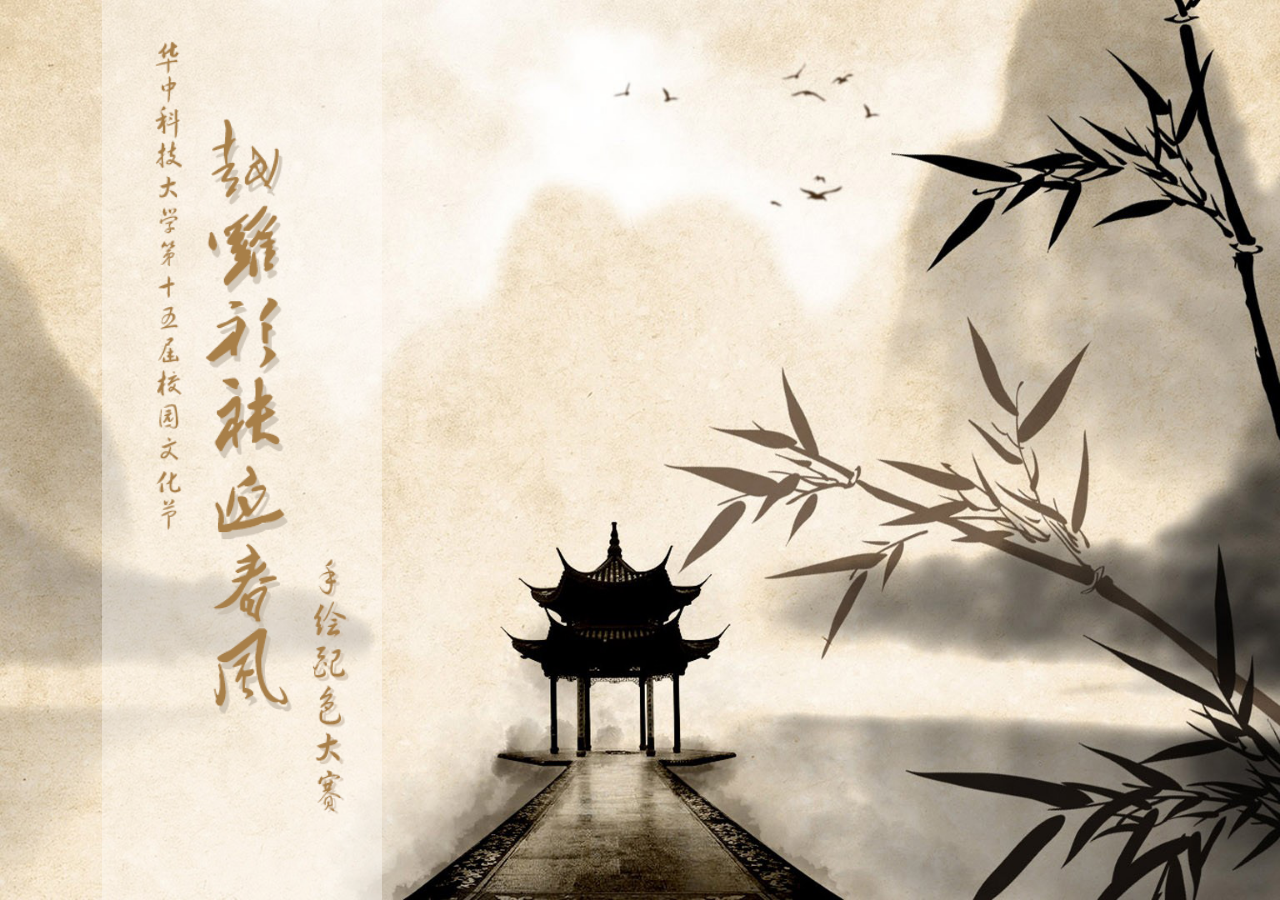
<file: doc/1/index.html>
<!doctype html>
<html lang="en">

<head>
    <meta charset="UTF-8">
    <title>index</title>
    <link rel="stylesheet" href="main.css" />
</head>

<body>
    <div id="wrapper">
        <a class="admin" href="http://westudio.us/" target="_blank"></a>
        <img class="sidepic" src="images/side.png" alt="side">
        <div class="main">
            <img class="img-word" src="images/word1.png" alt="word1">
            <img class="img-person" src="images/person.png" alt="person">

            <div class="content">
                <div id="page1">
                    <div class="title"><img src="images/fan.png" alt="fan">主题</div>
                    <p>中国文化，源远流长，五千年的灿烂文明，是每一个炎黄子孙的骄傲！如今，各国文化，百家争鸣，中国文化在天地间脉动，巨龙的心跳如此沉稳有力！作为新时代的优秀大学生，历史的辉煌与屈辱，科技的发展与差距，鞭笞着我们朝着辉煌进发!忆往昔峥嵘，奏青春华章，数风流人物，还看今朝！乘着发展的浪潮，光明的时代推动这所名校岿然崛起。值此校文化节之际，愿众华中大师生学子共执绘笔，为青春梦想增色，描绘出华科学子心中那瑰丽多彩的中国文化！</p>
                    <div class="title"><img src="images/fan.png" alt="fan">形式与内容</div>
                    <p>作为校文化节的众多活动之一，本次活动通过路演现场对一定主题的图片自由配色，增强广大师生对于色彩搭配以及图形设计的兴趣，使自身进一步受到文化艺术的熏陶，并提升师生的自豪感、自我认同感与对华中大的热爱；同时也在活动过程中引导参赛者作为一名新时代的大学生对于青春的思考与诠释，提高对梦想的理解。</p>
                    <div class="title"><img src="images/fan.png" alt="fan">评选规则</div>
                    <p>一个IP地址职能投一次票；人气奖不包含在决赛名单内，决赛共6名，进行文化衫的制作；网站主要用于初赛作品投票、人气奖与进入决赛名单、获奖作品展示。</p>
                </div>
                <div id="page2"></div>
                <div id="page3"></div>
            </div>

            <div id="sidebar">
                <div id="toPage1">禮</div>
                <div id="toPage2">科舉</div>
                <div id="toPage3">狀元榜</div>
            </div>
        </div>
    </div>
    <script src="http://libs.baidu.com/jquery/1.9.0/jquery.js"></script>
    <script src="main.js"></script>
</body>

</html>
</file>
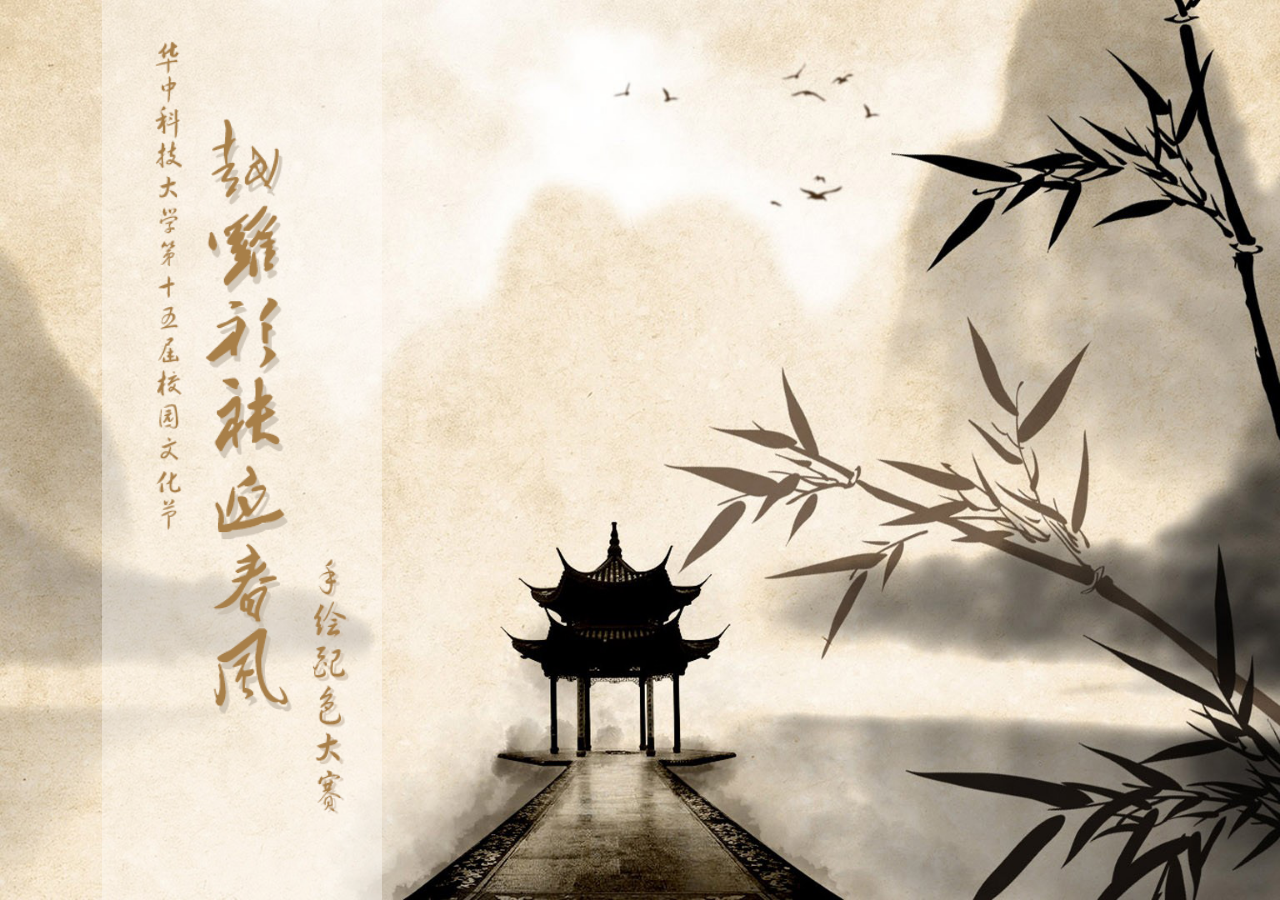
<file: doc/4/index.html>
<!doctype html>
<html lang="en">

<head>
    <meta charset="UTF-8">
    <title>第三届手绘配色大赛</title>
    <link rel="stylesheet" href="main.css" />
</head>

<body>
    <div id="wrapper">
        <a class="admin" href="http://westudio.us/" target="_blank"></a>
        <img class="sidepic" src="images/side.png" alt="side">
        <div class="main">
            <img class="img-word" src="images/word1.png" alt="word1">
            <img class="img-person" src="images/person.png" alt="person">

            <div class="content">
                <div id="page1">
                    <h1>华中科技大学<br>第十五届校园文化节之<br>越罗衫袂迎春风" ——第三届手绘配色大赛</h1>
                    <div class="title"><img src="images/fan.png" alt="fan">主题</div>
                    <p>中国文化，源远流长，五千年的灿烂文明，是每一个炎黄子孙的骄傲！如今，各国文化，百家争鸣，中国文化在天地间脉动，巨龙的心跳如此沉稳有力！作为新时代的优秀大学生，历史的辉煌与屈辱，科技的发展与差距，鞭笞着我们朝着辉煌进发!忆往昔峥嵘，奏青春华章，数风流人物，还看今朝！乘着发展的浪潮，光明的时代推动这所名校岿然崛起。值此校文化节之际，愿众华中大师生学子共执绘笔，为青春梦想增色，描绘出华科学子心中那瑰丽多彩的中国文化！</p>
                    <div class="title"><img src="images/fan.png" alt="fan">形式与内容</div>
                    <p>作为校文化节的众多活动之一，本次活动通过路演现场对一定主题的图片自由配色，增强广大师生对于色彩搭配以及图形设计的兴趣，使自身进一步受到文化艺术的熏陶，并提升师生的自豪感、自我认同感与对华中大的热爱；同时也在活动过程中引导参赛者作为一名新时代的大学生对于青春的思考与诠释，提高对梦想的理解。</p>
                    <div class="title"><img src="images/fan.png" alt="fan">评选规则</div>
                    <p>一个IP地址职能投一次票；人气奖不包含在决赛名单内，决赛共6名，进行文化衫的制作；网站主要用于初赛作品投票、人气奖与进入决赛名单、获奖作品展示</p>
                    <h2>主办单位：华中科技大学学生会<br>承办单位：生命科学与技术学院学联会</h2>
                    <h3>Designed By <img id="logo" src="images/logo.png" alt="logo"></h3>
                </div>
                <div id="page2"></div>
                <div id="page3"></div>
            </div>

            <div id="sidebar">
                <div id="toPage1">禮</div>
                <div id="toPage2">科舉</div>
                <div id="toPage3">狀元榜</div>
            </div>
        </div>
    </div>
    <script src="http://libs.baidu.com/jquery/1.9.0/jquery.js"></script>
    <script src="main.js"></script>
</body>

</html>
</file>
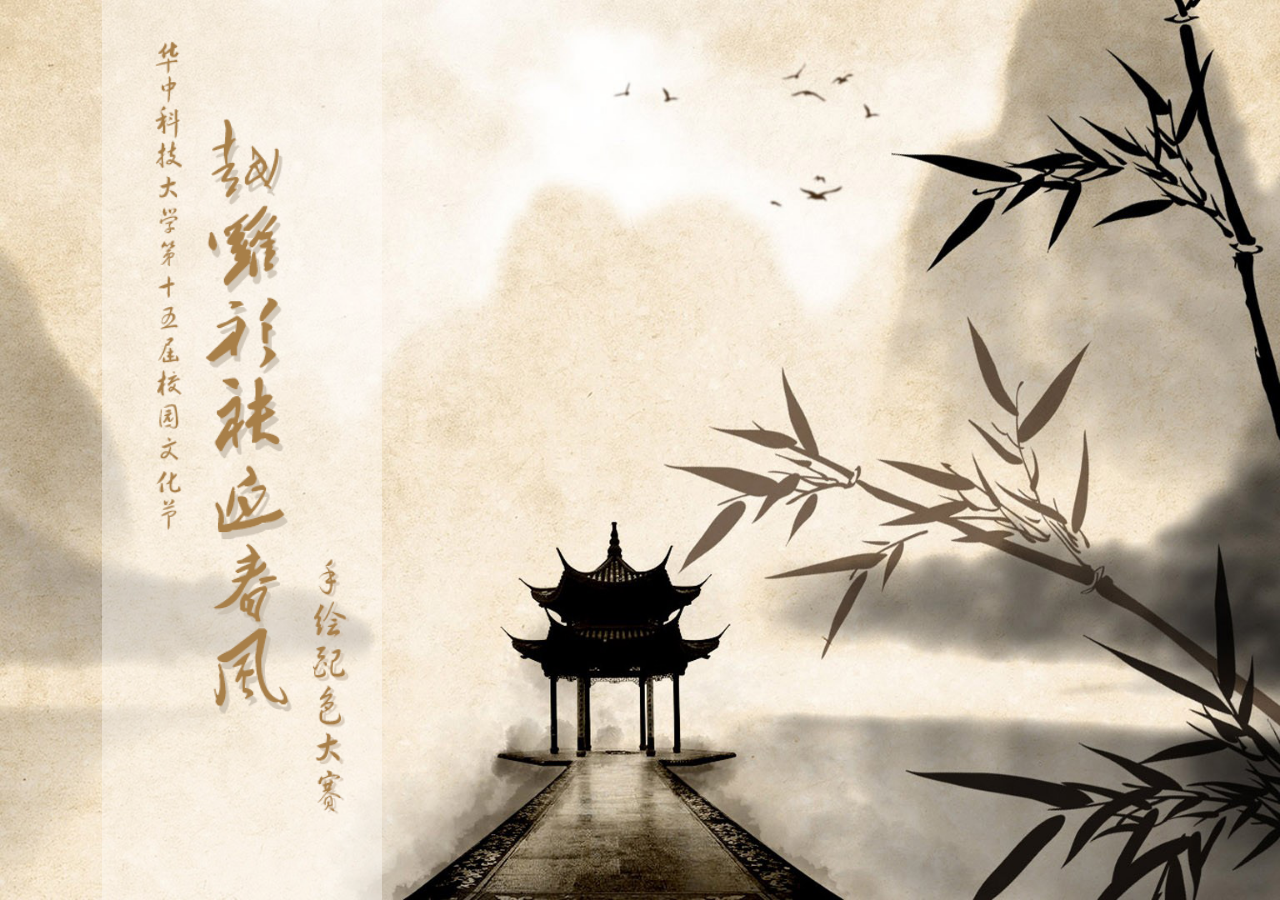
<file: doc/3/outsourcing-vote/index.html>
<!doctype html>
<html lang="en">

<head>
    <meta charset="UTF-8">
    <title>第三届手绘配色大赛</title>
    <link rel="stylesheet" href="main.css" />
</head>

<body>
    <div id="wrapper">
        <a class="admin" href="http://westudio.us/" target="_blank"></a>
        <img class="sidepic" src="images/side.png" alt="side">
        <div class="main">
            <img class="img-word" src="images/word1.png" alt="word1">
            <img class="img-person" src="images/person.png" alt="person">

            <div class="content">
                <div id="page1">
                    <h1>华中科技大学<br>第十五届校园文化节<br>越罗衫袂迎春风" ——手绘配色大赛</h1>
                    <div class="title"><img src="images/fan.png" alt="fan">主题</div>
                    <p>中国文化，源远流长，五千年的灿烂文明，是每一个炎黄子孙的骄傲！如今，各国文化，百家争鸣，中国文化在天地间脉动，巨龙的心跳如此沉稳有力！作为新时代的优秀大学生，历史的辉煌与屈辱，科技的发展与差距，鞭笞着我们朝着辉煌进发!忆往昔峥嵘，奏青春华章，数风流人物，还看今朝！乘着发展的浪潮，光明的时代推动这所名校岿然崛起。值此校文化节之际，愿众华中大师生学子共执绘笔，为青春梦想增色，描绘出华科学子心中那瑰丽多彩的中国文化！</p>
                    <div class="title"><img src="images/fan.png" alt="fan">形式与内容</div>
                    <p>作为校文化节的众多活动之一，本次活动通过路演现场对一定主题的图片自由配色，增强广大师生对于色彩搭配以及图形设计的兴趣，使自身进一步受到文化艺术的熏陶，并提升师生的自豪感、自我认同感与对华中大的热爱；同时也在活动过程中引导参赛者作为一名新时代的大学生对于青春的思考与诠释，提高对梦想的理解。</p>
                    <div class="title"><img src="images/fan.png" alt="fan">评选规则</div>
                    <p>一个IP地址职能投一次票；人气奖不包含在决赛名单内，决赛共6名，进行文化衫的制作；网站主要用于初赛作品投票、人气奖与进入决赛名单、获奖作品展示。</p>
                </div>
                <div id="page2"></div>
                <div id="page3"></div>
            </div>

            <div id="sidebar">
                <div id="toPage1">禮</div>
                <div id="toPage2">科舉</div>
                <div id="toPage3">狀元榜</div>
            </div>
        </div>
    </div>
    <script src="http://libs.baidu.com/jquery/1.9.0/jquery.js"></script>
    <script src="main.js"></script>
</body>

</html>
</file>
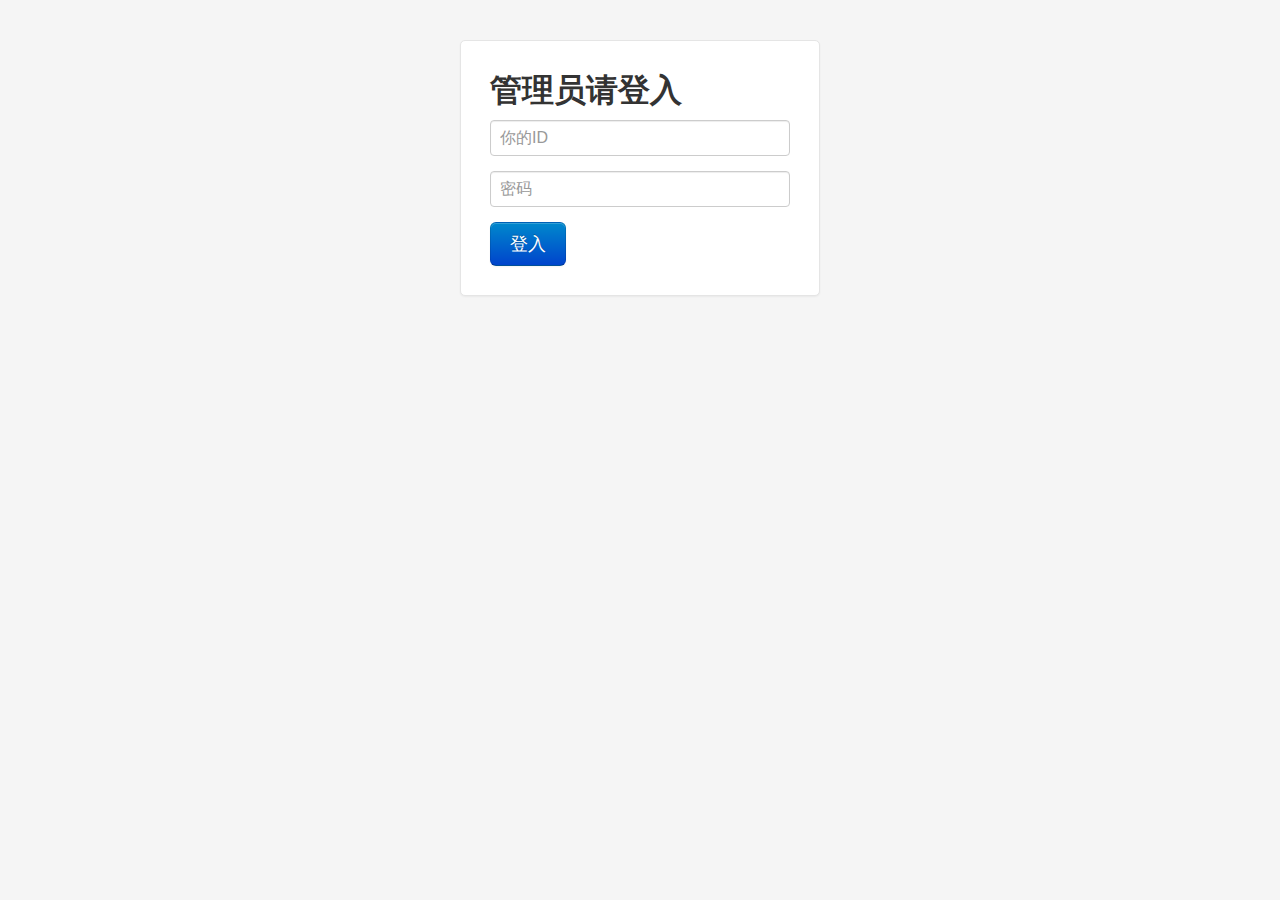
<file: doc/admin/login.html>
<!DOCTYPE html>
<html lang="en">
<head>
	<meta charset="UTF-8">
	<title>后台登录页面</title>
	<link href="css/bootstrap.css" rel="stylesheet">
	<link rel="stylesheet" href="css/login.css">
	<link href="css/bootstrap-responsive.css" rel="stylesheet">
	<script language="javascript" src="js/checklogin.js"></script>
</head>
<body>
	<div id="container">
		<form action="login_chk.php" name="form1" method="post" class="form-signin">
			<h2 class="form-signin-heading">管理员请登入</h2>
        	<input type="text" name="name" class="input-block-level" placeholder="你的ID">
        	<input type="password" name="pwd" class="input-block-level" placeholder="密码">
        	<input class="btn btn-large btn-primary" onclick="check();" type="submit" value="登入"></input>
		</form>	
	</div>
</body>
</html>
</file>
<file: doc/1/main.css>
* {
    margin: 0;
    padding: 0;
}

html,
body {
    width: 100%;
    height: 100%;
}

#wrapper {
    min-height: 100%;
    background-image: url(images/background.jpg);
    background-size: cover;
    background-position: bottom;
    background-attachment: fixed;
}

.sidepic {
    position: fixed;
    height: 100%;
    left: 8%;
}

.main {
    height: 100%;
    display: none;
}

.img-word {
    position: fixed;
    top: 3.4%;
    left: 6.7%;
    width: 210px;
    height: 210px;
}

.img-person {
    position: fixed;
    bottom: 0;
    left: 0;
    width: 315px;
    height: 438px;
}
/*
@-webkit-keyframes animation-in {
    from {
        opacity: 0
    }
    to {
        opacity: 1
    }
}

@-o-keyframes animation-in {
    from {
        opacity: 0
    }
    to {
        opacity: 1
    }
}

@-moz-keyframes animation-in {
    from {
        opacity: 0
    }
    to {
        opacity: 1
    }
}

@keyframes animation-in {
    from {
        opacity: 0
    }
    to {
        opacity: 1
    }
}

@-webkit-keyframes animation-out {
    from {
        opacity: 1
    }
    to {
        opacity: 0
    }
}

@-o-keyframes animation-out {
    from {
        opacity: 1
    }
    to {
        opacity: 0
    }
}

@-moz-keyframes animation-out {
    from {
        opacity: 1
    }
    to {
        opacity: 0
    }
}

@keyframes animation-out {
    from {
        opacity: 1
    }
    to {
        opacity: 0
    }
}
*/

.animation-in {
    /*
    -webkit-animation: animation-in 2s forwards;
    -o-animation: animation-in 2s forwards;
    animation: animation-in 2s forwards;
*/
    
    display: block;
}

.animation-out {
    /*
    -webkit-animation: animation-out 2s forwards;
    -o-animation: animation-out 2s forwards;
    animation: animation-out 2s forwards;
*/
    
    display: none;
}

.content {
    position: relative;
    z-index: 9;
    -webkit-box-sizing: border-box;
    -moz-box-sizing: border-box;
    box-sizing: border-box;
    margin-left: auto;
    margin-right: auto;
    width: 820px;
    background: rgba(234, 215, 187, 0.5);
    font-family: 'FangSong';
    padding: 20px 50px 10px 50px;
}

.title {
    font-size: 38px;
    font-weight: 900;
    letter-spacing: -4px;
    margin-left: -32px;
}

.title img {
    position: relative;
    left: 26px;
    bottom: 14px;
    width: 80px;
    height: 60px;
}

.content p {
    font-size: 18px;
    font-weight: 600;
    line-height: 30px;
    letter-spacing: -2px;
    padding-top: 6px;
    padding-bottom: 14px;
}

#sidebar {
    position: fixed;
    right: 50px;
    top: 40%;
}

#sidebar div {
    width: 120px;
    line-height: 34px;
    background-color: #A87F48;
    margin: 20px;
    -webkit-border-radius: 6px;
    -moz-border-radius: 6px;
    -ms-border-radius: 6px;
    -o-border-radius: 6px;
    border-radius: 6px;
    font-family: 'FangSong';
    color: #fff;
    font-size: 24px;
    font-weight: 700;
    text-align: center;
    letter-spacing: 4px;
    cursor: pointer;
}

.hidepage {
    display: none;
}

.showpage {
    display: block;
}

#page1,
#page2,
#page3 {
    overflow: auto;
}

.works-show {
    position: relative;
    float: left;
    margin: 18px 40px;
}

.name-pic {
    position: absolute;
    top: 180px;
    left: -50px;
}

.works-pic {
    width: 160px;
    height: 222px;
    background-color: #A87F48;
}

.works-name {
    width: 160px;
    height: 21px;
    text-align: center;
    padding: 10px 0;
    font-size: 20px;
    font-weight: 600;
}

.works-votebtn {
    cursor: pointer;
    margin-left: auto;
    margin-right: auto;
    width: 120px;
    line-height: 25px;
    background-color: #A87F48;
    color: #fff;
    text-align: center;
    -webkit-border-radius: 8px;
    -moz-border-radius: 8px;
    -ms-border-radius: 8px;
    -o-border-radius: 8px;
    border-radius: 8px;
}

.good-show {
    position: relative;
    height: 580px;
    margin-top: 40px;
}

.good-pic {
    display: block;
    width: 320px;
    height: 444px;
    background-color: #A87F48;
    margin-left: auto;
    margin-right: auto;
}

.good-text {
    width: 320px;
    text-align: left;
    margin-left: auto;
    margin-right: auto;
    font-size: 26px;
    font-weight: 600;
    margin-top: 16px;
}

.good-name {
    width: 220px;
    text-align: center;
    margin-left: auto;
    margin-right: auto;
    font-size: 36px;
    font-weight: 900;
    background: rgba(145, 99, 31, 0.37);
    color: #fff;
    -webkit-border-radius: 12px;
    -moz-border-radius: 12px;
    -ms-border-radius: 12px;
    -o-border-radius: 12px;
    border-radius: 12px;
    margin-top: 12px;
}

.good-sidepic {
    width: 240px;
    height: 380px;
    position: absolute;
    top: 180px;
    left: 440px;
}
.admin{
    display: block;
    position: fixed;
    top: 0;
    right: 0;
    width: 40px;
    height: 30px;
    opacity: 0;
}
</file>
<file: doc/4/main.css>
* {
    margin: 0;
    padding: 0;
}

html,
body {
    width: 100%;
    height: 100%;
}

#wrapper {
    min-height: 100%;
    background-image: url(images/background.jpg);
    background-size: cover;
    background-position: bottom;
    background-attachment: fixed;
}

h1{
    text-align: center;
    font-size: 34px;
    font-weight: 700;
    line-height: 44px;
    letter-spacing: -2px;
    margin-bottom: 20px;
}
h2{
    text-align: right;
    font-size: 24px;
    font-weight: 800;
    line-height: 36px;
}
h3{
    text-align: right;
    font-size: 20px;
    font-weight: 500;
    line-height: 60px;
    font-family: 'microsoft yahei';
}
#logo{
    height: 60px;
    width: 218px;
    float: right;
}
.sidepic {
    position: fixed;
    height: 100%;
    left: 8%;
}

.main {
    height: 100%;
    display: none;
}

.img-word {
    position: fixed;
    top: 3.4%;
    left: 6.7%;
    width: 210px;
    height: 210px;
}

.img-person {
    position: fixed;
    bottom: 0;
    left: 0;
    width: 315px;
    height: 438px;
}
/*
@-webkit-keyframes animation-in {
    from {
        opacity: 0
    }
    to {
        opacity: 1
    }
}

@-o-keyframes animation-in {
    from {
        opacity: 0
    }
    to {
        opacity: 1
    }
}

@-moz-keyframes animation-in {
    from {
        opacity: 0
    }
    to {
        opacity: 1
    }
}

@keyframes animation-in {
    from {
        opacity: 0
    }
    to {
        opacity: 1
    }
}

@-webkit-keyframes animation-out {
    from {
        opacity: 1
    }
    to {
        opacity: 0
    }
}

@-o-keyframes animation-out {
    from {
        opacity: 1
    }
    to {
        opacity: 0
    }
}

@-moz-keyframes animation-out {
    from {
        opacity: 1
    }
    to {
        opacity: 0
    }
}

@keyframes animation-out {
    from {
        opacity: 1
    }
    to {
        opacity: 0
    }
}
*/

.animation-in {
    /*
    -webkit-animation: animation-in 2s forwards;
    -o-animation: animation-in 2s forwards;
    animation: animation-in 2s forwards;
*/
    
    display: block;
}

.animation-out {
    /*
    -webkit-animation: animation-out 2s forwards;
    -o-animation: animation-out 2s forwards;
    animation: animation-out 2s forwards;
*/
    
    display: none;
}

.content {
    position: relative;
    z-index: 9;
    -webkit-box-sizing: border-box;
    -moz-box-sizing: border-box;
    box-sizing: border-box;
    margin-left: auto;
    margin-right: auto;
    width: 820px;
    background: rgba(234, 215, 187, 0.5);
    font-family: 'FangSong';
    padding: 20px 50px 10px 50px;
}

.title {
    font-size: 38px;
    font-weight: 900;
    letter-spacing: -4px;
    margin-left: -32px;
}

.title img {
    position: relative;
    left: 26px;
    bottom: 14px;
    width: 80px;
    height: 60px;
}

.content p {
    font-size: 18px;
    font-weight: 600;
    line-height: 30px;
    letter-spacing: -2px;
    padding-top: 8px;
    padding-bottom: 16px;
}

#sidebar {
    position: fixed;
    right: 50px;
    top: 40%;
    z-index: 10;
}

#sidebar div {
    width: 120px;
    line-height: 34px;
    background-color: #A87F48;
    margin: 20px;
    -webkit-border-radius: 6px;
    -moz-border-radius: 6px;
    -ms-border-radius: 6px;
    -o-border-radius: 6px;
    border-radius: 6px;
    font-family: 'FangSong';
    color: #fff;
    font-size: 24px;
    font-weight: 700;
    text-align: center;
    letter-spacing: 4px;
    cursor: pointer;
}

.hidepage {
    display: none;
}

.showpage {
    display: block;
}

#page1,
#page2,
#page3 {
    overflow: auto;
}

.works-show {
    position: relative;
    float: left;
    margin: 18px 40px;
}

.name-pic {
    position: absolute;
    top: 180px;
    left: -50px;
}

.works-pic {
    width: 160px;
    height: 222px;
    background-color: #A87F48;
}

.works-name {
    width: 160px;
    height: 21px;
    text-align: center;
    padding: 10px 0;
    font-size: 20px;
    font-weight: 600;
}

.works-votebtn {
    cursor: pointer;
    margin-left: auto;
    margin-right: auto;
    width: 120px;
    line-height: 25px;
    background-color: #A87F48;
    color: #fff;
    text-align: center;
    -webkit-border-radius: 8px;
    -moz-border-radius: 8px;
    -ms-border-radius: 8px;
    -o-border-radius: 8px;
    border-radius: 8px;
    -webkit-box-shadow: 2px 2px 1px #21170d;
    box-shadow: 2px 2px 1px #21170d;     
}

.good-show {
    position: relative;
    height: 580px;
    margin-top: 40px;
}

.good-pic {
    display: block;
    width: 320px;
    height: 444px;
    background-color: #A87F48;
    margin-left: auto;
    margin-right: auto;
}

.good-text {
    width: 320px;
    text-align: left;
    margin-left: auto;
    margin-right: auto;
    font-size: 26px;
    font-weight: 600;
    margin-top: 16px;
}

.good-name {
    width: 220px;
    text-align: center;
    margin-left: auto;
    margin-right: auto;
    font-size: 36px;
    font-weight: 900;
    background: rgba(145, 99, 31, 0.37);
    color: #fff;
    -webkit-border-radius: 12px;
    -moz-border-radius: 12px;
    -ms-border-radius: 12px;
    -o-border-radius: 12px;
    border-radius: 12px;
    margin-top: 12px;
}

.good-sidepic {
    width: 240px;
    height: 380px;
    position: absolute;
    top: 160px;
    left: 400px;
}
.admin{
    display: block;
    position: fixed;
    top: 0;
    right: 0;
    width: 40px;
    height: 30px;
    opacity: 0;
}
</file>
<file: doc/3/outsourcing-vote/main.css>
* {
    margin: 0;
    padding: 0;
}

html,
body {
    width: 100%;
    height: 100%;
}

#wrapper {
    min-height: 100%;
    background-image: url(images/background.jpg);
    background-size: cover;
    background-position: bottom;
    background-attachment: fixed;
}

h1{
    text-align: center;
    font-size: 34px;
    font-weight: 700;
    line-height: 44px;
    letter-spacing: -2px;
}
.sidepic {
    position: fixed;
    height: 100%;
    left: 8%;
}

.main {
    height: 100%;
    display: none;
}

.img-word {
    position: fixed;
    top: 3.4%;
    left: 6.7%;
    width: 210px;
    height: 210px;
}

.img-person {
    position: fixed;
    bottom: 0;
    left: 0;
    width: 315px;
    height: 438px;
}
/*
@-webkit-keyframes animation-in {
    from {
        opacity: 0
    }
    to {
        opacity: 1
    }
}

@-o-keyframes animation-in {
    from {
        opacity: 0
    }
    to {
        opacity: 1
    }
}

@-moz-keyframes animation-in {
    from {
        opacity: 0
    }
    to {
        opacity: 1
    }
}

@keyframes animation-in {
    from {
        opacity: 0
    }
    to {
        opacity: 1
    }
}

@-webkit-keyframes animation-out {
    from {
        opacity: 1
    }
    to {
        opacity: 0
    }
}

@-o-keyframes animation-out {
    from {
        opacity: 1
    }
    to {
        opacity: 0
    }
}

@-moz-keyframes animation-out {
    from {
        opacity: 1
    }
    to {
        opacity: 0
    }
}

@keyframes animation-out {
    from {
        opacity: 1
    }
    to {
        opacity: 0
    }
}
*/

.animation-in {
    /*
    -webkit-animation: animation-in 2s forwards;
    -o-animation: animation-in 2s forwards;
    animation: animation-in 2s forwards;
*/
    
    display: block;
}

.animation-out {
    /*
    -webkit-animation: animation-out 2s forwards;
    -o-animation: animation-out 2s forwards;
    animation: animation-out 2s forwards;
*/
    
    display: none;
}

.content {
    position: relative;
    z-index: 9;
    -webkit-box-sizing: border-box;
    -moz-box-sizing: border-box;
    box-sizing: border-box;
    margin-left: auto;
    margin-right: auto;
    width: 820px;
    background: rgba(234, 215, 187, 0.5);
    font-family: 'FangSong';
    padding: 20px 50px 10px 50px;
}

.title {
    font-size: 38px;
    font-weight: 900;
    letter-spacing: -4px;
    margin-left: -32px;
}

.title img {
    position: relative;
    left: 26px;
    bottom: 14px;
    width: 80px;
    height: 60px;
}

.content p {
    font-size: 18px;
    font-weight: 600;
    line-height: 30px;
    letter-spacing: -2px;
    padding-top: 8px;
    padding-bottom: 16px;
}

#sidebar {
    position: fixed;
    right: 50px;
    top: 40%;
    z-index: 10;
}

#sidebar div {
    width: 120px;
    line-height: 34px;
    background-color: #A87F48;
    margin: 20px;
    -webkit-border-radius: 6px;
    -moz-border-radius: 6px;
    -ms-border-radius: 6px;
    -o-border-radius: 6px;
    border-radius: 6px;
    font-family: 'FangSong';
    color: #fff;
    font-size: 24px;
    font-weight: 700;
    text-align: center;
    letter-spacing: 4px;
    cursor: pointer;
}

.hidepage {
    display: none;
}

.showpage {
    display: block;
}

#page1,
#page2,
#page3 {
    overflow: auto;
}

.works-show {
    position: relative;
    float: left;
    margin: 18px 40px;
}

.name-pic {
    position: absolute;
    top: 180px;
    left: -50px;
}

.works-pic {
    width: 160px;
    height: 222px;
    background-color: #A87F48;
}

.works-name {
    width: 160px;
    height: 21px;
    text-align: center;
    padding: 10px 0;
    font-size: 20px;
    font-weight: 600;
}

.works-votebtn {
    cursor: pointer;
    margin-left: auto;
    margin-right: auto;
    width: 120px;
    line-height: 25px;
    background-color: #A87F48;
    color: #fff;
    text-align: center;
    -webkit-border-radius: 8px;
    -moz-border-radius: 8px;
    -ms-border-radius: 8px;
    -o-border-radius: 8px;
    border-radius: 8px;
    -webkit-box-shadow: 2.4px 2px 1px #21170d;
    box-shadow: 2.4px 2px 1px #21170d;     
}

.good-show {
    position: relative;
    height: 580px;
    margin-top: 40px;
}

.good-pic {
    display: block;
    width: 320px;
    height: 444px;
    background-color: #A87F48;
    margin-left: auto;
    margin-right: auto;
}

.good-text {
    width: 320px;
    text-align: left;
    margin-left: auto;
    margin-right: auto;
    font-size: 26px;
    font-weight: 600;
    margin-top: 16px;
}

.good-name {
    width: 220px;
    text-align: center;
    margin-left: auto;
    margin-right: auto;
    font-size: 36px;
    font-weight: 900;
    background: rgba(145, 99, 31, 0.37);
    color: #fff;
    -webkit-border-radius: 12px;
    -moz-border-radius: 12px;
    -ms-border-radius: 12px;
    -o-border-radius: 12px;
    border-radius: 12px;
    margin-top: 12px;
}

.good-sidepic {
    width: 240px;
    height: 380px;
    position: absolute;
    top: 160px;
    left: 400px;
}
.admin{
    display: block;
    position: fixed;
    top: 0;
    right: 0;
    width: 40px;
    height: 30px;
    opacity: 0;
}
</file>
<file: doc/admin/css/login.css>
body {
        padding-top: 40px;
        padding-bottom: 40px;
        background-color: #f5f5f5;
      }
 .form-signin { 
 		max-width: 300px;
        padding: 19px 29px 29px;
        margin: 0 auto 20px;
        background-color: #fff;
        border: 1px solid #e5e5e5;
        -webkit-border-radius: 5px;
           -moz-border-radius: 5px;
                border-radius: 5px;
        -webkit-box-shadow: 0 1px 2px rgba(0,0,0,.05);
           -moz-box-shadow: 0 1px 2px rgba(0,0,0,.05);
                box-shadow: 0 1px 2px rgba(0,0,0,.05);
 }

 .form-signin input[type="text"],
 .form-signin input[type="password"] {
        font-size: 16px;
        height: auto;
        margin-bottom: 15px;
        padding: 7px 9px;
      }
</file>
